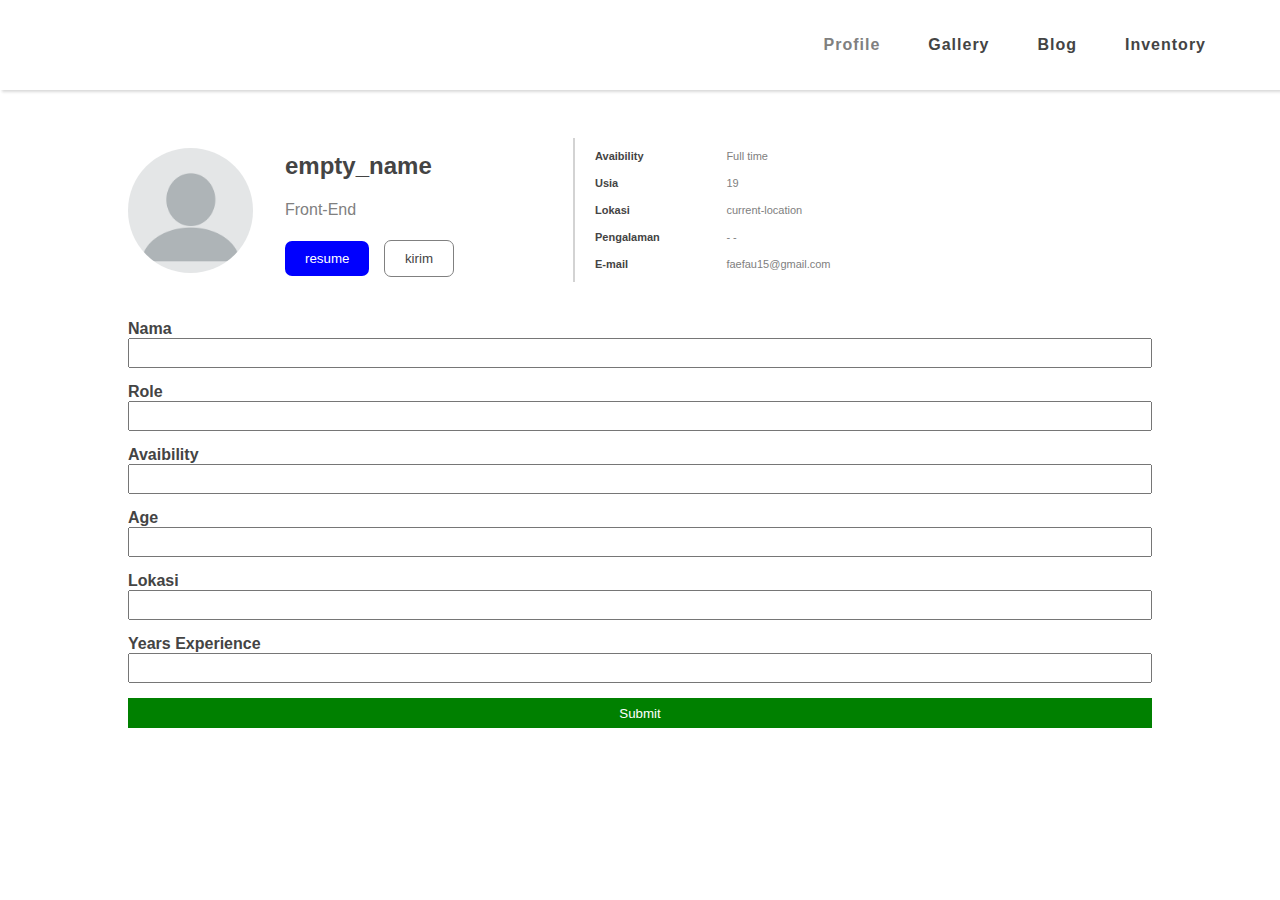
<file: sub1/index.html>
<!DOCTYPE html>
<html lang="en">
<head>
    <meta charset="UTF-8">
    <meta http-equiv="X-UA-Compatible" content="IE=edge">
    <meta name="viewport" content="width=device-width, initial-scale=1.0">
    <title>Assignment1</title>
    <link rel="stylesheet" href="styles.css">
</head>
<body>
    <nav>
        <ul>
            <li><a href="#" class="Active">Profile</a></li>
            <li><a href="#">Gallery</a></li>
            <li><a href="../index.html">Blog</a></li>
            <li><a href="#">Inventory</a></li>
        </ul>
    </nav>

    <div id="data">
        <img src="blank.png" alt="" width="125" height="125" id="profilePic">
        <div id="col1">
            <h2 style="align-self: end;">empty_name</h2>
            <p style="align-self: center; color: grey;">Front-End</p>
            <div>
                <button id="resume">resume</button>
                <button id="kirim">kirim</button>
            </div>
        </div>
        <table id="col2" cellspacing="10">
            <tr>
                <th>Avaibility</th>
                <td class="grey">Full time</td>
            </tr>
            <tr>
                <th>Usia</th>
                <td class="grey">19</td>
            </tr>
            <tr>
                <th>Lokasi</th>
                <td class="grey">current-location</td>
            </tr>
            <tr>
                <th>Pengalaman</th>
                <td class="grey"> - - </td>
            </tr>
            <tr>
                <th>E-mail</th>
                <td class="grey">faefau15@gmail.com</td>
            </tr>
        </table>
    </div>

    <form action="">
        <div id="ltable">
            <div class="miniBox">
                <label for="nama"><h4>Nama</h4></label>
                <input type="text" width="100" class="input" id="nama">
            </div>
            <div class="miniBox">
                <label for="role"><h4>Role</h4></label>
                <input type="text" width="100" class="input" id="role">
            </div>
            <div class="miniBox">
                <label for="avaibility"><h4>Avaibility</h4></label>
                <input type="text" width="100" class="input" id="avaibility">
            </div>
            <div class="miniBox">
                <label for="age"><h4>Age</h4></label>
                <input type="text" width="100" class="input" id="age">
            </div>
            <div class="miniBox">
                <label for="lokasi"><h4>Lokasi</h4></label>
                <input type="text" width="100" class="input" id="lokasi">
            </div>
            <div class="miniBox">
                <label for="years-experience"><h4>Years Experience</h4></label>
                <input type="text" width="100" class="input" id="years-experience">
            </div>

            <button id="wide">Submit</button>
        </div>
    </form>
</body>
</html>
</file>
<file: sub1/styles.css>
* {
    padding: 0;
    margin: 0;
    text-decoration: none;
    list-style-type: none;
    font-family: arial;
    box-sizing: border-box;
    color: #444;
} .grey {
    color: grey;
}

/* nav {
    width: 100%;    height: 10vh;

    display: flex;
    justify-content: flex-end;
    align-items: center;

    box-shadow: rgba(0, 0, 0, 0.24) 0px 3px 8px;
} nav ul {
    width: 30%;

    display: flex;
    justify-content: space-around;
    align-items: center;

    margin-right: 10vw;
} nav ul li a {
    color: lightgrey;
} nav ul li a:hover {
    color: black;
} 

*/
nav {
    width: 100%;    height: 10vh;

    display: flex;
    justify-content: end;
    align-items: center;
    box-shadow: rgba(0, 0, 0, 0.15) 1.95px 1.95px 2.6px;

    padding-right: 50px;
} nav ul {
    display: flex;
    justify-content: space-around;
    align-items: center;
    width: 35%;
} nav ul li a {
    transition: 0.3s;
    font-weight: 600;
    letter-spacing: 1px;
} nav ul li a:hover {
    color: lightgrey;
}.Active {
    color: grey;
}

#data {
    width: 80%;    height: 20vh;

    margin: auto;   margin-top: 30px;
    
    display: flex;
    justify-content: start;
    align-items: center;
    column-gap: 2em;

    position: relative;
} #profilePic {
    border-radius: 50%;
} #col1 {
   display: grid;
   grid-template-rows: 1fr 1fr 1fr;
   grid-template-columns: 1fr;

   width: 25%;  height: 100%;
} #col1 button {
    padding: 10px 20px;
    border-radius: 7px;
} #resume {
    background-color: blue;
    color: white;
    margin-right: 10px;
    border: none;
} #kirim {
    background-color: white;
    color: gre;
    border: 1px solid grey;
} #col2 {
    height: 80%;
    width: 35%;

    text-align: left;
    font-size: 11px;

    border-left: 2px solid lightgrey;
    padding-left: 10px;
}

#ltable {
    width: 80%; height: 60vh;
    margin: auto;   margin-top: 20px;
    
}

.input {
    width: 100%;
    height: 30px;
} .miniBox {
    width: 100%;
    height: max-content;
    margin-bottom: 15px;
}

#wide {
    width: 100%;
    height: 30px;

    display: block;
    background-color: green;
    color: white;
    border: none;
}
</file>
